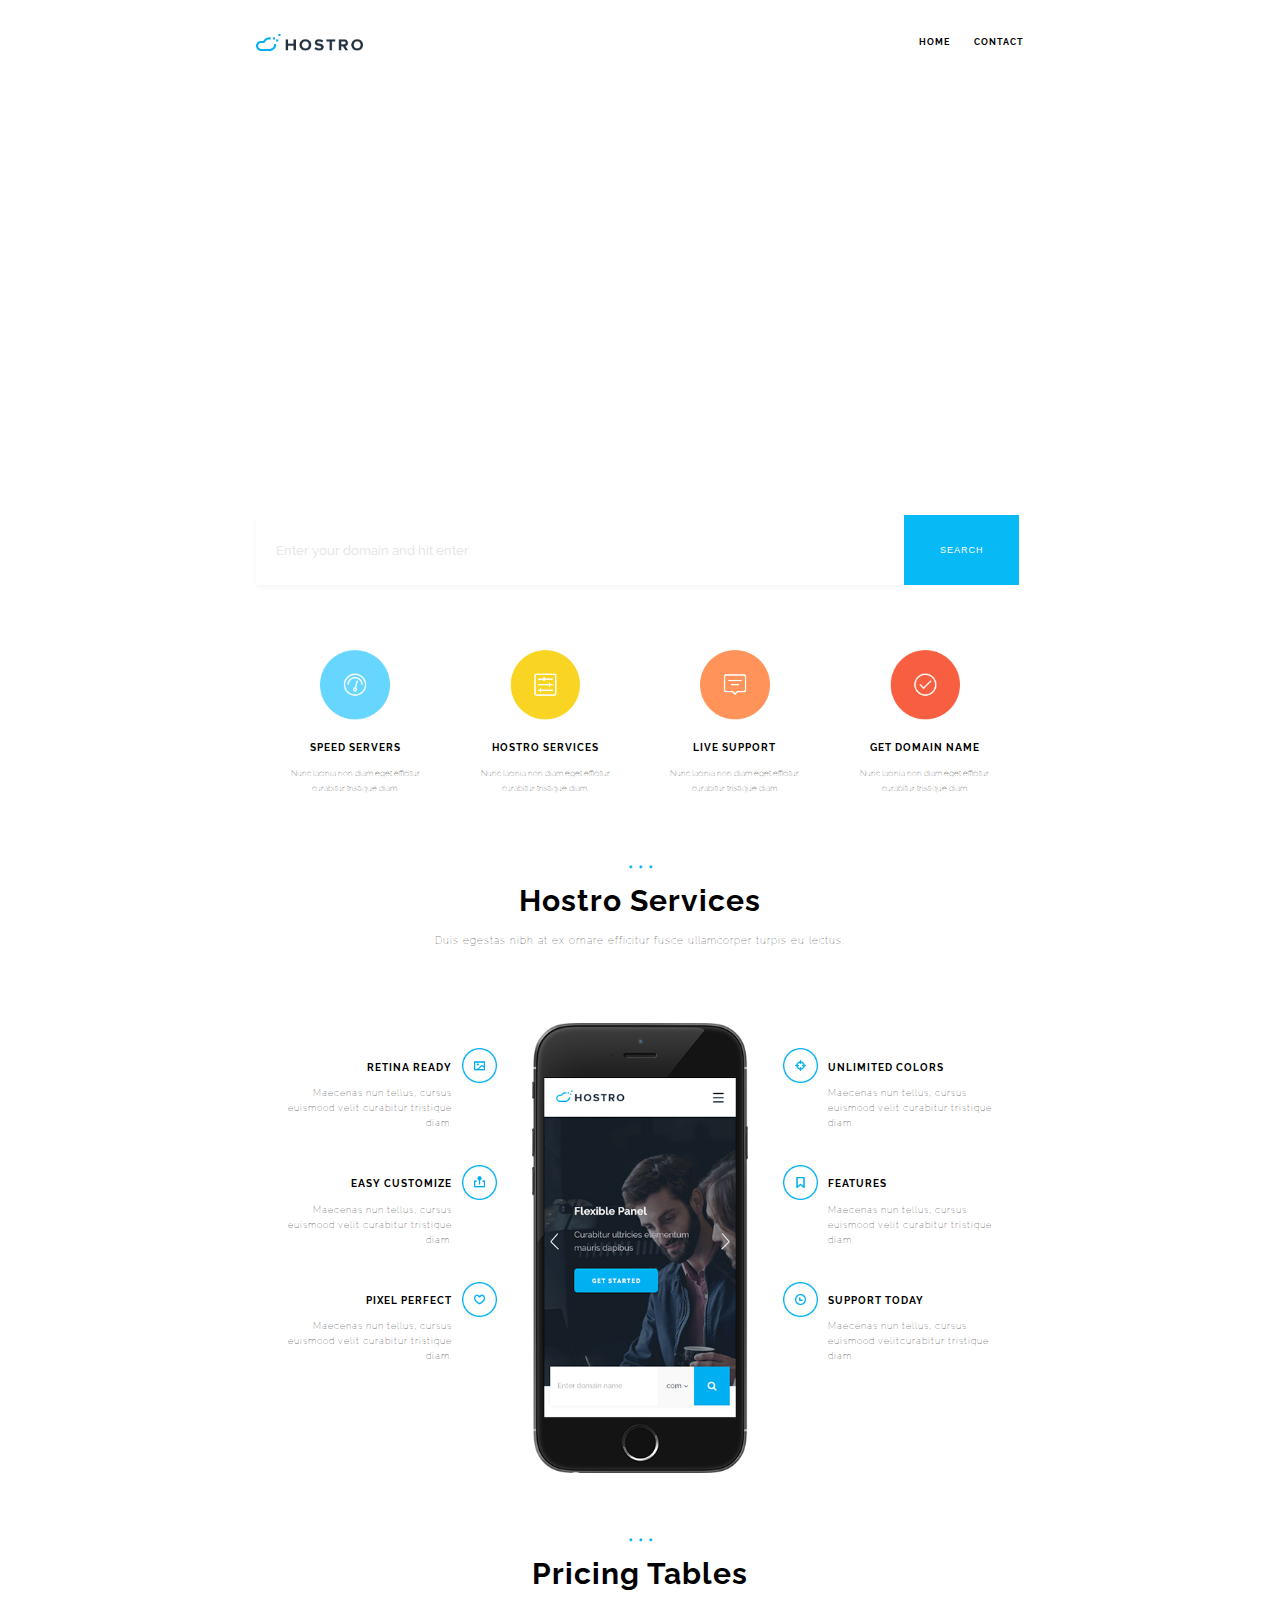
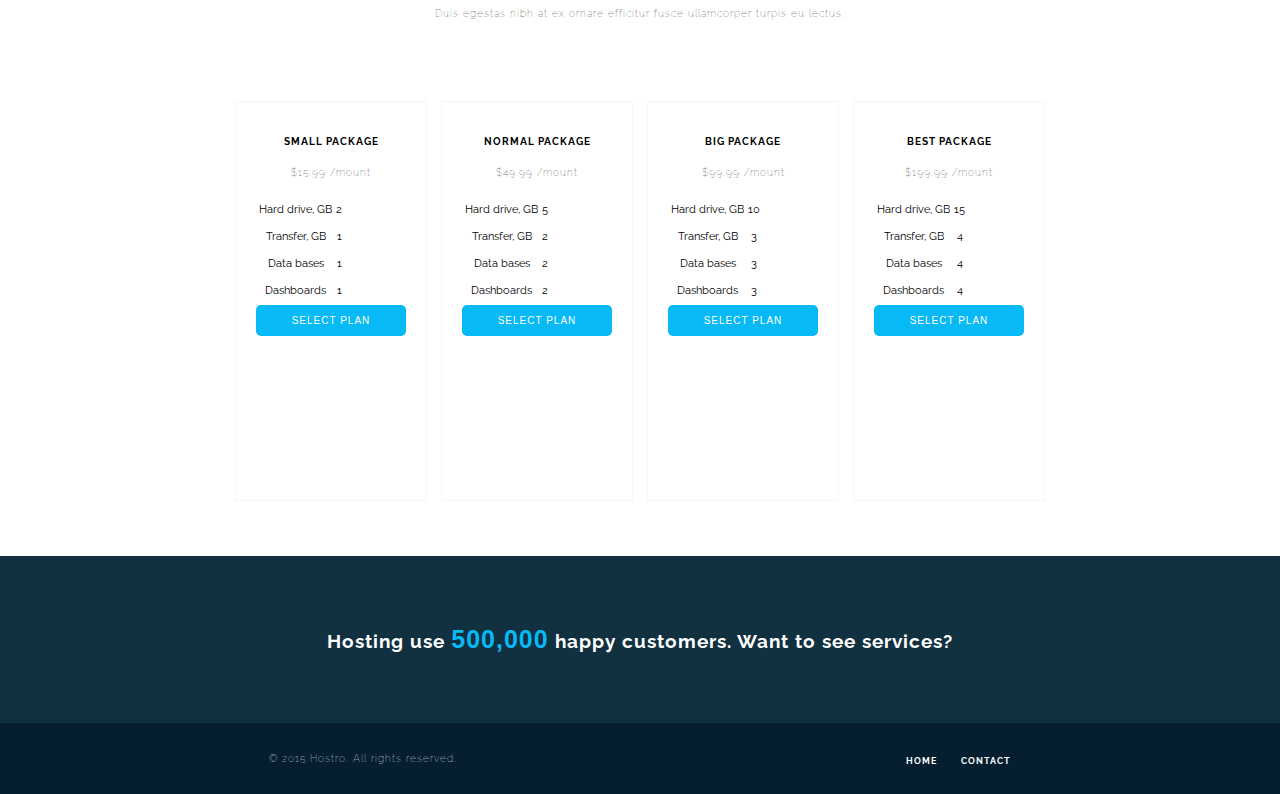
<file: tp03y04/index.html>
<!DOCTYPE html>
<html>
	<head>
		<meta charset="UTF-8">
		<link rel="stylesheet" type="text/css" href="css/style.css"/>
		<title>A web page</title>
		<link href='https://fonts.googleapis.com/css?family=Raleway' rel='stylesheet' type='text/css'>
	</head>
	
	<body>

		<header id="header" class="margenes">
			<h1><a href="#"><img src="images/header-logo.png"/></a></h1>
			<nav class="navbar">
				<ul>
					<li><a href="#">HOME</a></li>
					<li><a href="#">Contact</a></li>
				</ul>
			</nav>
		</header>


		<main>
			<!-- vitrina -->
			<section>

				<div class="banner">
					<div class="bloque margenes">
							<h2>Regular Updates</h2>
							<p>Curabitur ultricies elementum mauris eu dapibus dui
							<br/>aliquet mauris euismond neque a molestie.</p>
					</div>
				</div>
				
				<div>
					<form class="formindex margenes centrar" method="POST" action="login.php">
						<input type="text" id="nombre" name="nombre" value="Enter your domain and hit enter">
						<input type="submit" id="Search" name="Search" value="Search">
					</form>
				</div>

			</section>

			<!-- iconos -->

			<section class="margenes centrar">
				<div class="bullet">
					<img src="images/wid1.png"/>
					<h4>Speed Servers</h4>
					<p>Nunc lacinia non diam eget efficitur curabitur tristique diam.</p>
				</div>

				<div class="bullet">
					<img src="images/wid2.png"/>
					<h4>Hostro Services</h4>
					<p>Nunc lacinia non diam eget efficitur curabitur tristique diam.</p>
				</div>

				<div class="bullet">
					<img src="images/wid3.png"/>
					<h4>Live Support</h4>
					<p>Nunc lacinia non diam eget efficitur curabitur tristique diam.</p>
				</div>

				<div class="bullet">
					<img src="images/wid4.png"/>
					<h4>Get Domain Name</h4>
					<p>Nunc lacinia non diam eget efficitur curabitur tristique diam.</p>
				</div>
			</section>

			<!-- servicios -->

				<section class="intro centrar">
					<img src="images/threedot.png"/>
					<h2>Hostro Services</h3>
					<p>Duis egestas nibh at ex ornare efficitur fusce ullamcorper turpis eu lectus.</p>
				</section>

			<section class="servicios margenes">

				<section class="bloqueservicio1">
					<div class="servicio">
						<div>
							<h4>Retina Ready</h4>
							<p>Maecenas nun tellus, cursus euismood velit curabitur tristique diam.</p>
						</div>
						<div>
							<img src="images/ser1.png"/>
						</div>
					</div>

					<div class="servicio">
						<div>
							<h4>Easy Customize</h4>
							<p>Maecenas nun tellus, cursus euismood velit curabitur tristique diam.</p>
						</div>
						<div>
							<img src="images/ser2.png"/>
						</div>
					</div>

					<div class="servicio">
						<div>
							<h4>Pixel Perfect</h4>
							<p>Maecenas nun tellus, cursus euismood velit curabitur tristique diam.</p>
						</div>
						<div>
							<img src="images/ser3.png"/>
						</div>
					</div>
				</section>
					
				<section class="bloqueservicio celular">
					<img src="images/iphone2.png"/>
				</section>

				<section class="bloqueservicio2">
					<div class="servicio">
						<div>
							<img src="images/ser4.png"/>
						</div>
						<div>
							<h4>Unlimited Colors</h4>
							<p>Maecenas nun tellus, cursus euismood velit curabitur tristique diam.</p>
						</div>
					</div>

					<div class="servicio">
						<div>
							<img src="images/ser5.png"/>
						</div>
						<div>
							<h4>Features</h4>
							<p>Maecenas nun tellus, cursus euismood velit curabitur tristique diam.</p>
						</div>
					</div>

					<div class="servicio">
						<div>
							<img src="images/ser6.png"/>
						</div>
						<div>
							<h4>Support Today</h4>
							<p>Maecenas nun tellus, cursus euismood velitcurabitur tristique diam.</p>
						</div>
					</div>
				</section>
			</section>

			<!-- tabla de precios -->

			<section class="tables margenes centrar">
				<div class="intro">
					<img src="images/threedot.png"/>
					<h2>Pricing Tables</h2>
					<p>Duis egestas nibh at ex ornare efficitur fusce ullamcorper turpis eu lectus.</p>
				</div>

				<div class="pricetable">
					<h4>Small Package</h4>
					<p>$15.99 /mount</p>

					<table>
						<tr>
							<td>Hard drive, GB</td>
							<td>2</td>
						</tr>
						<tr>
							<td>Transfer, GB</td>
							<td>1</td>
						</tr>
						<tr>
							<td>Data bases</td>
							<td>1</td>
						</tr>
						<tr>
							<td>Dashboards</td>
							<td>1</td>
						</tr>
					</table>

					<button>SELECT PLAN</button>
				</div>

				<div class="pricetable">
					<h4>Normal Package</h4>
					<p>$49.99 /mount</p>

					<table>
						<tr>
							<td>Hard drive, GB</td>
							<td>5</td>
						</tr>
						<tr>
							<td>Transfer, GB</td>
							<td>2</td>
						</tr>
						<tr>
							<td>Data bases</td>
							<td>2</td>
						</tr>
						<tr>
							<td>Dashboards</td>
							<td>2</td>
						</tr>
					</table>

					<button>SELECT PLAN</button>
				</div>

				<div class="pricetable">
					<h4>Big Package</h4>
					<p>$99.99 /mount</p>

					<table>
						<tr>
							<td>Hard drive, GB</td>
							<td>10</td>
						</tr>
						<tr>
							<td>Transfer, GB</td>
							<td>3</td>
						</tr>
						<tr>
							<td>Data bases</td>
							<td>3</td>
						</tr>
						<tr>
							<td>Dashboards</td>
							<td>3</td>
						</tr>
					</table>

					<button>SELECT PLAN</button>
				</div>

				<div class="pricetable">
					<h4>Best Package</h4>
					<p>$199.99 /mount</p>

					<table>
						<tr>
							<td>Hard drive, GB</td>
							<td>15</td>
						</tr>
						<tr>
							<td>Transfer, GB</td>
							<td>4</td>
						</tr>
						<tr>
							<td>Data bases</td>
							<td>4</td>
						</tr>
						<tr>
							<td>Dashboards</td>
							<td>4</td>
						</tr>
					</table>

					<button>SELECT PLAN</button>
				</div>
			</section>
			
			<!-- prefooter -->

			<div class="prefooter centrar">
				<h3>Hosting use <span class="span1">500,000</span> happy customers. Want to see services?</h3>
			</div>

			</main>

			<footer>
				<p>© 2015 Hostro. All rights reserved.</p>
				<nav class="navbar">
					<ul>
						<li><a href="#">HOME</a></li>
						<li><a href="#">Contact</a></li>
					</ul>
			</footer>

	</body>
</html>
</file>
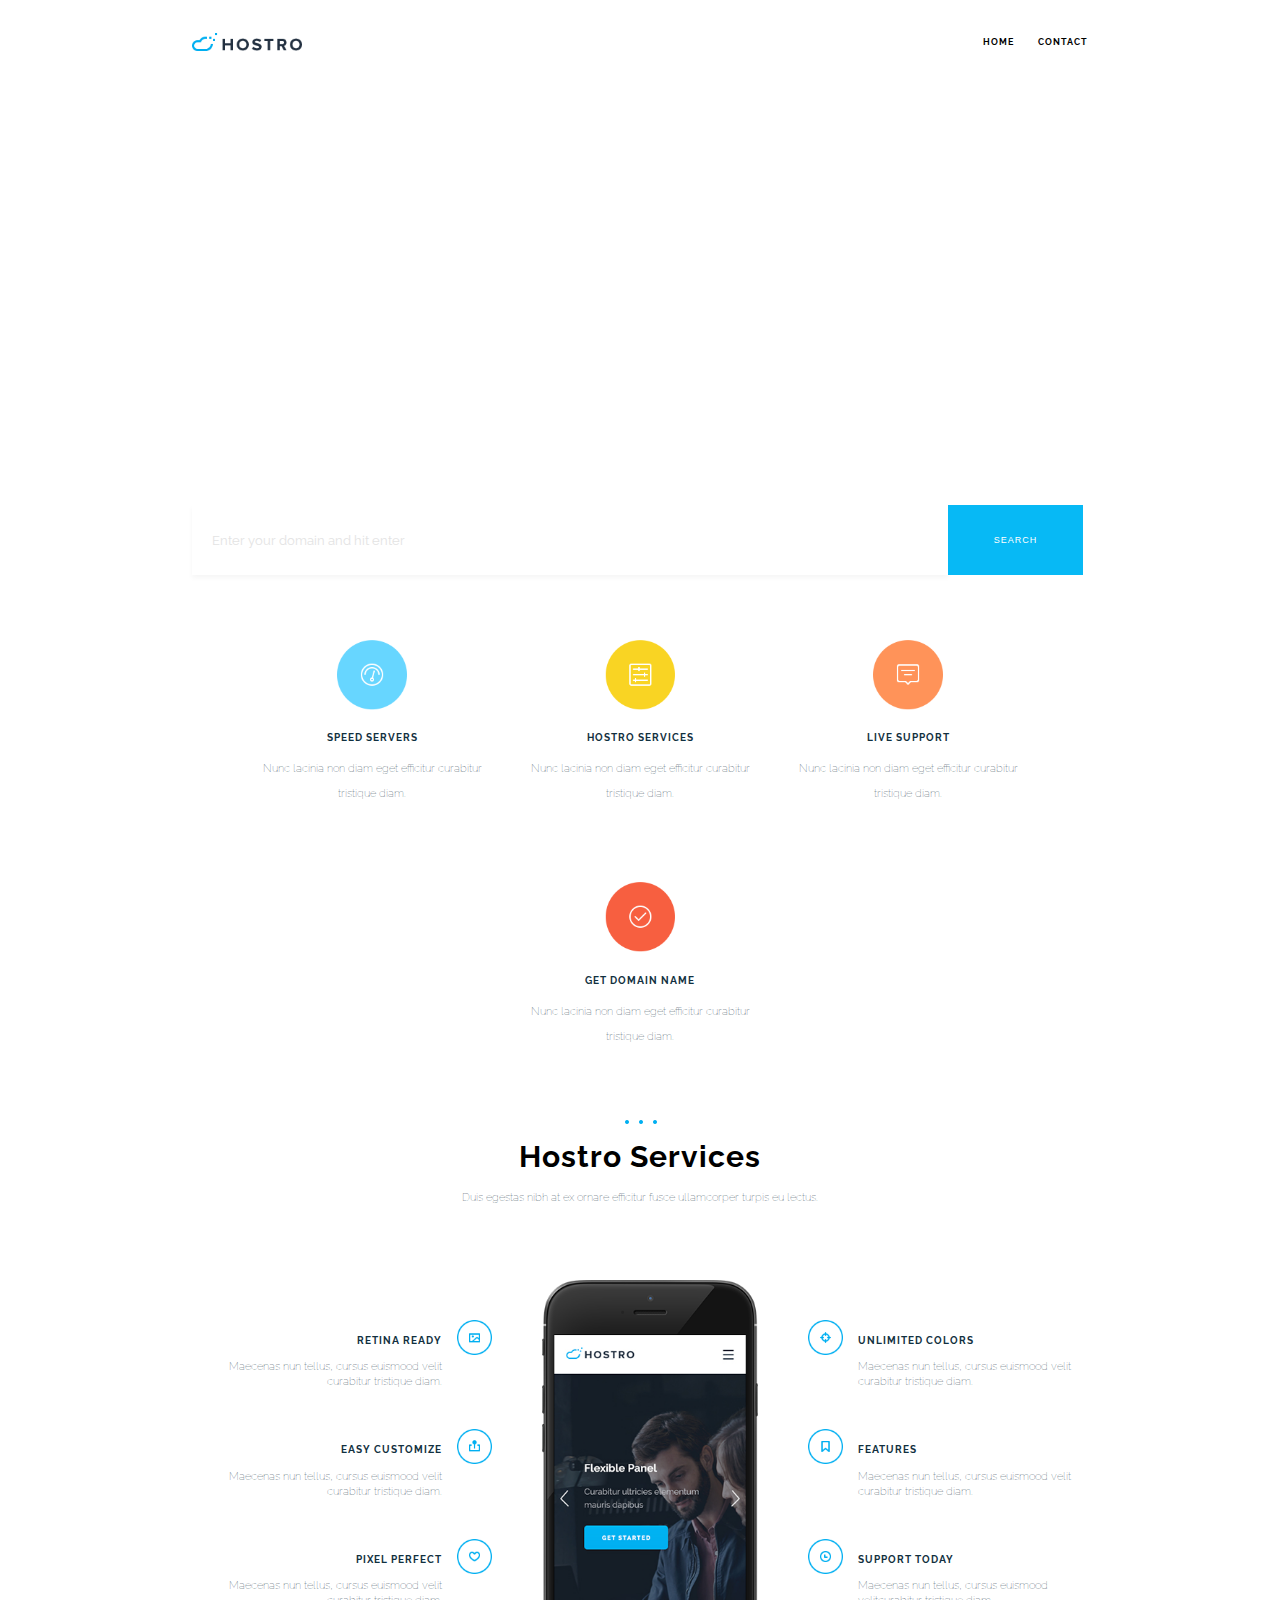
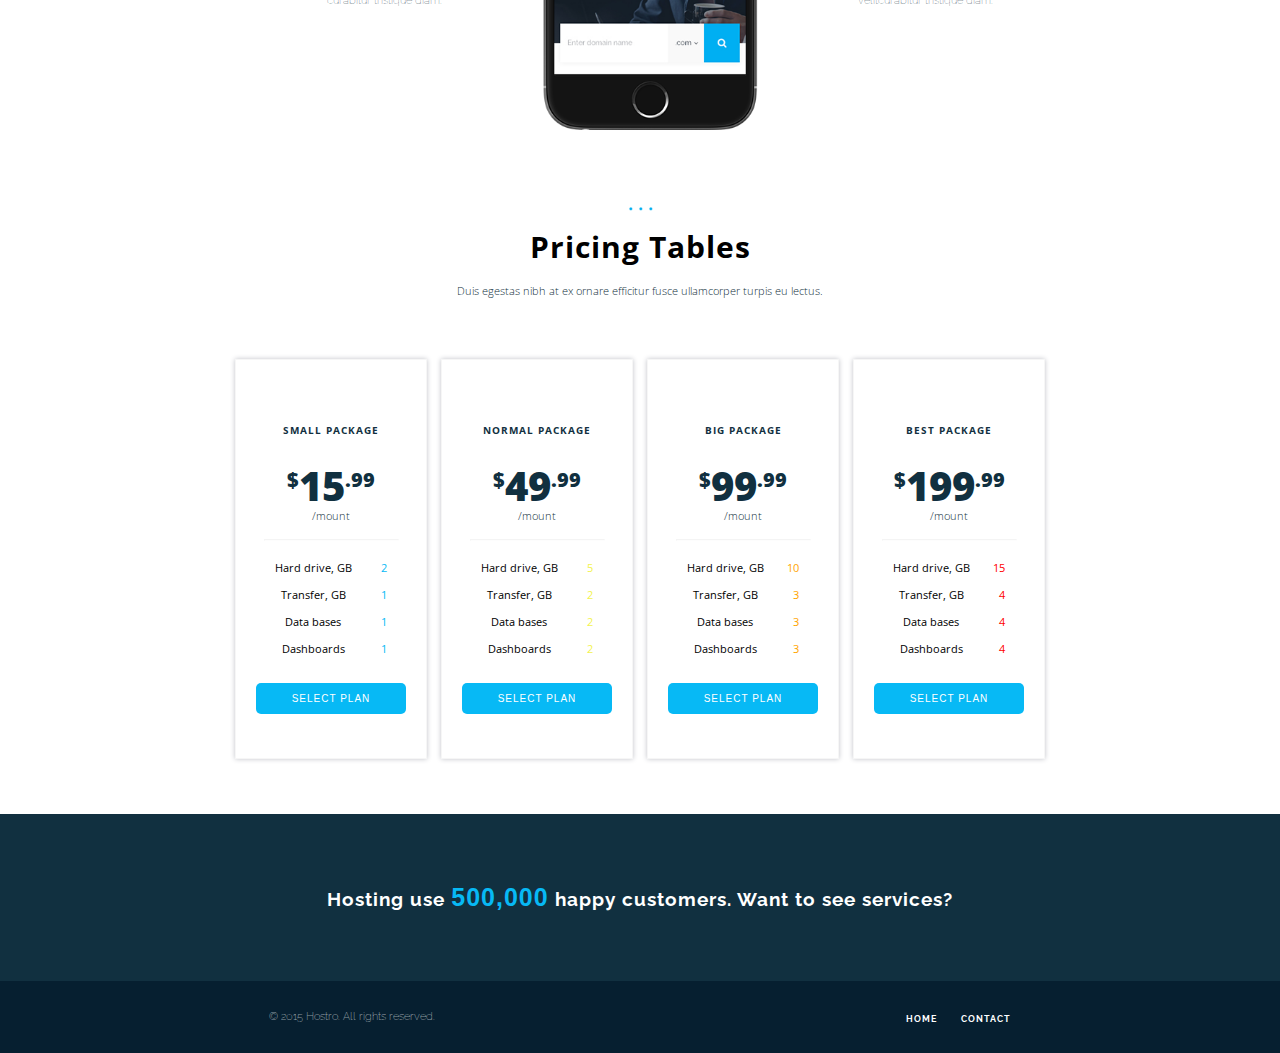
<file: tp06y08/index.html>
<!DOCTYPE html>
<html>
	<head>
		<meta charset="UTF-8">
		<link rel="stylesheet" type="text/css" href="css/style.css"/>
		<title>A web page</title>
		<link href='https://fonts.googleapis.com/css?family=Raleway' rel='stylesheet' type='text/css'>
		<link href='https://fonts.googleapis.com/css?family=Open+Sans' rel='stylesheet' type='text/css'>
	</head>
	
	<body>

		<header id="header" class="margenes">
			<h1><a href="#"><img src="images/header-logo.png"/></a></h1>
			<nav class="navbar">
				<ul>
					<li><a href="#">HOME</a></li>
					<li><a href="#">Contact</a></li>
				</ul>
			</nav>
		</header>


		<main>
			<!-- vitrina -->
			<section>

				<div class="banner">
					<div class="bloque">
							<h2>Regular Updates</h2>
							<p>Curabitur ultricies elementum mauris eu dapibus dui aliquet mauris euismond neque a molestie.</p>
					</div>
				</div>
				
				<div>
					<form class="formindex margenes centrar" method="POST" action="login.php">
						<input type="text" id="nombre" name="nombre" value="Enter your domain and hit enter">
						<input type="submit" id="Search" name="Search" value="Search">
					</form>
				</div>

			</section>

			<!-- iconos -->

			<section class="margenes centrar">
				<div class="bullet">
					<img src="images/wid1.png"/>
					<h4>Speed Servers</h4>
					<p>Nunc lacinia non diam eget efficitur curabitur tristique diam.</p>
				</div>

				<div class="bullet">
					<img src="images/wid2.png"/>
					<h4>Hostro Services</h4>
					<p>Nunc lacinia non diam eget efficitur curabitur tristique diam.</p>
				</div>

				<div class="bullet">
					<img src="images/wid3.png"/>
					<h4>Live Support</h4>
					<p>Nunc lacinia non diam eget efficitur curabitur tristique diam.</p>
				</div>

				<div class="bullet">
					<img src="images/wid4.png"/>
					<h4>Get Domain Name</h4>
					<p>Nunc lacinia non diam eget efficitur curabitur tristique diam.</p>
				</div>
			</section>

			<!-- servicios -->

				<section class="intro centrar">
					<img src="images/threedot.png"/>
					<h2>Hostro Services</h3>
					<p>Duis egestas nibh at ex ornare efficitur fusce ullamcorper turpis eu lectus.</p>
				</section>

			<section class="servicios margenes">

				<section class="bloqueservicio left">
					<div class="servicio">
						<div>
							<img src="images/ser1.png"/>
						</div>
						<div>
							<h4>Retina Ready</h4>
							<p>Maecenas nun tellus, cursus euismood velit curabitur tristique diam.</p>
						</div>
					</div>

					<div class="servicio">
						<div>
							<img src="images/ser2.png"/>
						</div>
						<div>
							<h4>Easy Customize</h4>
							<p>Maecenas nun tellus, cursus euismood velit curabitur tristique diam.</p>
						</div>
					</div>

					<div class="servicio">
						<div>
							<img src="images/ser3.png"/>
						</div>
						<div>
							<h4>Pixel Perfect</h4>
							<p>Maecenas nun tellus, cursus euismood velit curabitur tristique diam.</p>
						</div>
					</div>
				</section>
					
				<section class="bloqueservicio celular">
					<img src="images/iphone2.png"/>
				</section>

				<section class="bloqueservicio right">
					<div class="servicio">
						<div>
							<img src="images/ser4.png"/>
						</div>
						<div>
							<h4>Unlimited Colors</h4>
							<p>Maecenas nun tellus, cursus euismood velit curabitur tristique diam.</p>
						</div>
					</div>

					<div class="servicio">
						<div>
							<img src="images/ser5.png"/>
						</div>
						<div>
							<h4>Features</h4>
							<p>Maecenas nun tellus, cursus euismood velit curabitur tristique diam.</p>
						</div>
					</div>

					<div class="servicio">
						<div>
							<img src="images/ser6.png"/>
						</div>
						<div>
							<h4>Support Today</h4>
							<p>Maecenas nun tellus, cursus euismood velitcurabitur tristique diam.</p>
						</div>
					</div>
				</section>
			</section>

			<!-- tabla de precios -->

			<section class="tables centrar">
				<div class="intro">
					<img src="images/threedot.png"/>
					<h2>Pricing Tables</h2>
					<p>Duis egestas nibh at ex ornare efficitur fusce ullamcorper turpis eu lectus.</p>
				</div>
				<div class="pricetables">
					<div class="pricetable">
						<h4>Small Package</h4>
						<p class="price"><span>$</span>15<span>.99</span></p>
						<p>/mount</p>
						<hr/>
						<table>
						<thead>
							<tr>
								<td></td>
								<td class="t1"></td>
							</tr>
						</thead>
							<tr>
								<td>Hard drive, GB</td>
								<td class="t1">2</td>
							</tr>
							<tr>
								<td>Transfer, GB</td>
								<td class="t1">1</td>
							</tr>
							<tr>
								<td>Data bases</td>
								<td class="t1">1</td>
							</tr>
							<tr>
								<td>Dashboards</td>
								<td class="t1">1</td>
							</tr>
						</table>

						<button>SELECT PLAN</button>
					</div>

					<div class="pricetable">
						<h4>Normal Package</h4>
						<p class="price"><span>$</span>49<span>.99</span></p>
						<p>/mount</p>
						<hr/>
						<table>
						<thead>
							<tr>
								<td></td>
								<td class="t2"></td>
							</tr>
						</thead>
							<tr>
								<td>Hard drive, GB</td>
								<td class="t2">5</td>
							</tr>
							<tr>
								<td>Transfer, GB</td>
								<td class="t2">2</td>
							</tr>
							<tr>
								<td>Data bases</td>
								<td class="t2">2</td>
							</tr>
							<tr>
								<td>Dashboards</td>
								<td class="t2">2</td>
							</tr>
						</table>

						<button>SELECT PLAN</button>
					</div>

					<div class="pricetable">
						<h4>Big Package</h4>
						<p class="price"><span>$</span>99<span>.99</span></p>
						<p>/mount</p>
						<hr/>
						<table>
						<thead>
							<tr>
								<td></td>
								<td class="t3"></td>
							</tr>
						</thead>
							<tr>
								<td>Hard drive, GB</td>
								<td class="t3">10</td>
							</tr>
							<tr>
								<td>Transfer, GB</td>
								<td class="t3">3</td>
							</tr>
							<tr>
								<td>Data bases</td>
								<td class="t3">3</td>
							</tr>
							<tr>
								<td>Dashboards</td>
								<td class="t3">3</td>
							</tr>
						</table>

						<button>SELECT PLAN</button>
					</div>

					<div class="pricetable">
						<h4>Best Package</h4>
						<p class="price"><span>$</span>199<span>.99</span></p>
						<p>/mount</p>
						<hr/>
						<table>
						<thead>
							<tr>
								<td></td>
								<td class="t4"></td>
							</tr>
						</thead>
							<tr>
								<td>Hard drive, GB</td>
								<td class="t4">15</td>
							</tr>
							<tr>
								<td>Transfer, GB</td>
								<td class="t4">4</td>
							</tr>
							<tr>
								<td>Data bases</td>
								<td class="t4">4</td>
							</tr>
							<tr>
								<td>Dashboards</td>
								<td class="t4">4</td>
							</tr>
						</table>

						<button>SELECT PLAN</button>
					</div>
				</div>
			</section>
			
			<!-- prefooter -->

			<div class="prefooter centrar">
				<h3>Hosting use <span class="span1">500,000</span> happy customers. Want to see services?</h3>
			</div>

			</main>

			<footer>
				<p>© 2015 Hostro. All rights reserved.</p>
				<nav class="navbar">
					<ul>
						<li><a href="#">HOME</a></li>
						<li><a href="#">Contact</a></li>
					</ul>
			</footer>

	</body>
</html>
</file>
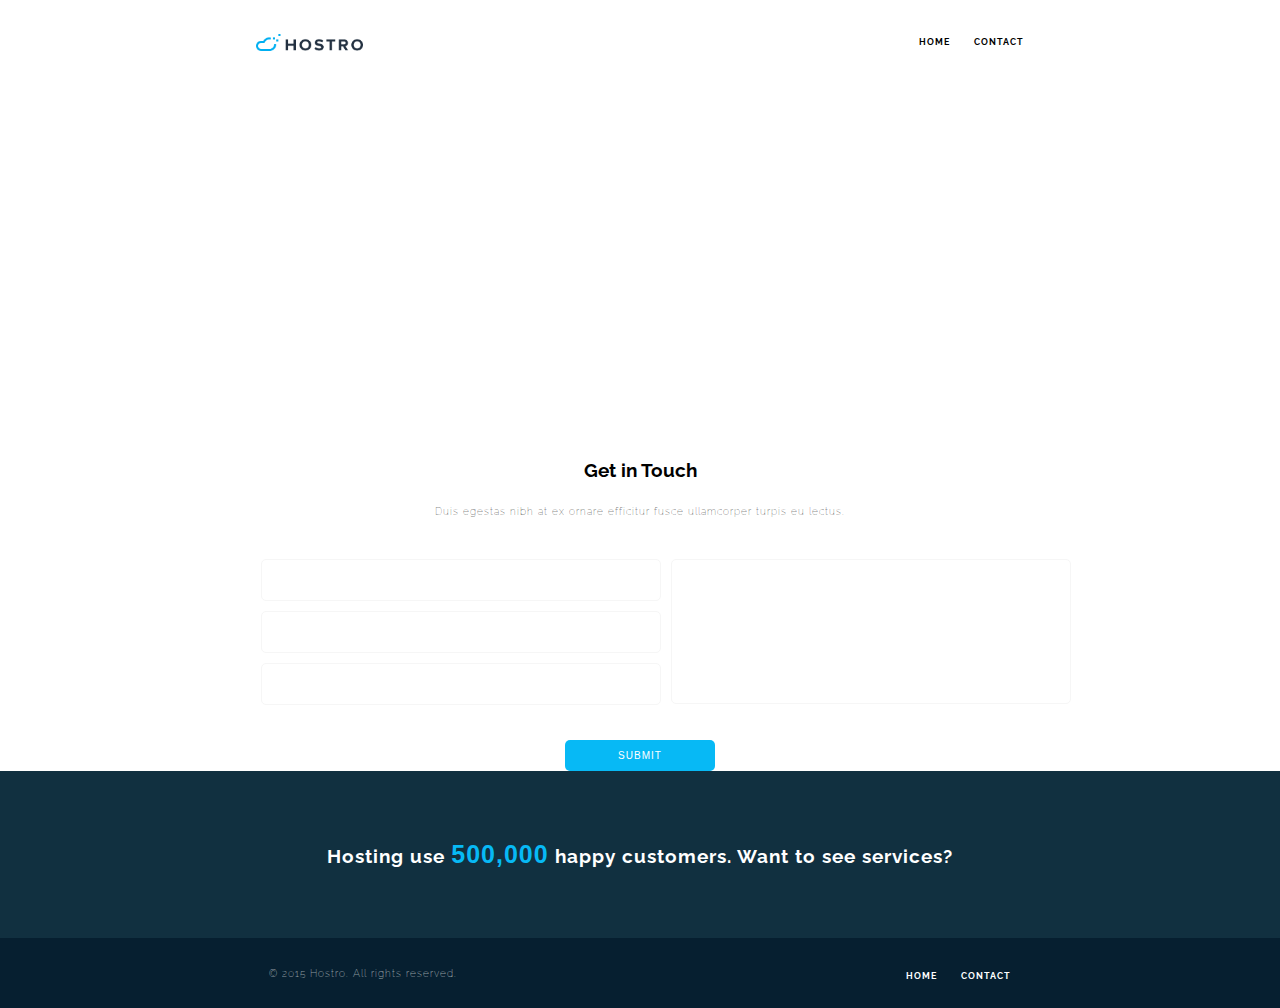
<file: tp03y04/contact.html>
<!DOCTYPE html>
<html>
	<head>
		<meta charset="UTF-8">
		<link rel="stylesheet" type="text/css" href="css/style.css"/>
		<title>Contact</title>
		<link href='https://fonts.googleapis.com/css?family=Raleway' rel='stylesheet' type='text/css'>
	</head>
	
	<body>

		<header id="header" class="margenes">
			<h1><a href="#"><img src="images/header-logo.png"/></a></h1>
			<nav class="navbar">
				<ul>
					<li><a href="#">HOME</a></li>
					<li><a href="#">Contact</a></li>
				</ul>
			</nav>
		</header>


	<main>
		<!-- vitrina -->

				<div class="banner-contact centrar">
					<div class="bloque margenes">
							<h2>Contact</h2>
							<p>Curabitur ultricies elementum mauris eu dapibus dui
							<br/>aliquet mauris euismond neque a molestie.</p>
					</div>
				</div>

		<!-- formulario -->
			
			<section class="margenes centrar">

				<div>
					<h3>Get in Touch</h3>
					<p>Duis egestas nibh at ex ornare efficitur fusce ullamcorper turpis eu lectus.</p>
				</div>

				<div class="formcontact margenes centrar">
					<form method="POST" action="login.php">
						<input type="text" id="Artem" name="Artem">
						<input type="text" id="Subname" name="Subname">
						<input type="text" id="Subject" name="Subject">
					</form>

					<form method="POST" action="login.php">
						<input type="text" id="Message" name="Message">
					</form>
				</div>

			<button>SUBMIT</button>

			</section>
		
		<!-- prefooter -->

			<div class="prefooter centrar">
				<h3>Hosting use <span class="span1">500,000</span> happy customers. Want to see services?</h3>
			</div>


		</main>

			<footer>
				<p>© 2015 Hostro. All rights reserved.</p>
				<nav class="navbar">
					<ul>
						<li><a href="#">HOME</a></li>
						<li><a href="#">Contact</a></li>
					</ul>
			</footer>

	</body>
</html>
</file>
<file: tp03y04/css/style.css>
* {
	box-sizing: border-box;
}


/* index */


#header{
	display: flex;
	align-items:center;
}

footer{
	display: flex;
	align-items:center;
	background-color: #061F30;
	color: #FFF;
	padding-left: 21%;
	padding-right: 21%;
	padding-bottom: 1%;
	padding-top: 1%;
	width: 100%
}

footer a{
	color: white
}

button{
	background-color: #07B9F5;
	border: 0;
	color: #FFF;
	padding: 10px;
	border-radius: 5px;
	font-size: 10px;
	width: 150px;
	letter-spacing: 1px
}

.pricetable tbody{
	font-size: 11px;
	line-height: 23px
}

.prefooter{
	padding: 50px;
	background-color: #113040;
	color: white;
	letter-spacing: 1px;
}

#header img{
	width: 70%
}

.navbar li {
	display: inline-block;
	position: relative;
	padding-left: 20px;
	text-transform: uppercase;
	font-size: 9px;
	font-weight: bold;
	letter-spacing: 1px;
}

footer nav li{
	justify-content: 
}

.navbar{
	margin-left: auto;
}

.margenes{
	width: 60%;
	margin:auto;
}

.centrar{
	text-align: center;
}

.bloqueservicio1{
	display: inline-block;
	text-align: right;
}

.bloqueservicio2{
	display: inline-block;
}


.bloque{
	position: relative;
	top:30%;
	width: 50%
}

.bullet{
	display: inline-block;
	text-align: center;
	margin-top: 60px;
	margin-right: 20px;
	margin-left: 20px;
	width: 19%
}

.banner{
	height: 460px;
	background-image: url("E:/Coderhouse/tp03y04/images/indexbanner-bg3.jpg");
	background-position: left top;
	background-size: 100%;
	color:#FFFFFF;
	background-repeat: no-repeat;
}

.bullet img {
	height: 70px;
	margin: 5px;
}

.bullet p {
	font-size: 8px;
	line-height: 15px;
	letter-spacing: 0px
}

.banner p{
	opacity: 0.7
}

.intro img{
	width: 25px
}

.intro {
	margin-top: 50px;
	margin-bottom: 70px
}

.tables{
	background-image: url("E:/Coderhouse/tp03y04/images/pricing-bg.jpg");
	background-size: 100%;
	width: 100%;
	background-repeat: no-repeat;
	margin-top: -50px;
	padding-top: 50px;
	margin-bottom: 50px
}

.span1 {
	color: #07B9F5;
	font-size: 25px;
	font-family: "Arial",sans-serif
}
.servicios {
	display: flex
}

.bloqueservicio1 p{
	font-size: 9px;
	line-height: 15px
}

.bloqueservicio1 img {
	height: 35px
}

.bloqueservicio2 p{
	font-size: 9px;
	line-height: 15px
}

.bloqueservicio2 img {
	height: 35px
}

.celular img{
	height: 450px
}

.celular {
	text-align: center
}

.servicio {
	width: 82%;
	margin: 25px;
	display: flex;
}

.servicio div img{
	margin-left: 10px;
	margin-right: 10px
}

.pricetable{
	border: 1px solid #f6f6f6;
	margin: 5px;
	height:400px;
	background-color: #FFF;
	display: inline-block;
	padding: 20px;
}

.formindex input[type="text"]{
	height: 70px;
	border: 0px;
	width: 84.4%;
	margin: 0px;
	padding: 20px;
	box-shadow: 0px 3px 5px #F6F6F6;
}

.formindex input[type="submit"]{
	height: 70px;
	border: 0px;
	width: 15%;
	background-color: #07B9F5;
	margin: 0px;
	color: #FFF;
	text-transform: uppercase;
	font-size: 9px;
	letter-spacing: 1px
}

.formindex input[value="Enter your domain and hit enter"]{
	font-family: "Raleway", sans-serif;
	color: #E3E3E3;
}

h1 {
	position: relative;
	display: inline-block;
}

body{
	font-family: "Raleway", sans-serif;
	margin:0px;
}

a {
	text-decoration: none;
	color: black
	}

ul {
	margin: 0
}

p{
	font-size:10px;
	letter-spacing: 1px;
	line-height: 25px;
	font-weight: lighter;
}

h2 {
	font-size: 30px;
	letter-spacing: 1px;
	margin-top: 10px;
	margin-bottom: 10px
}

h4 {
	text-transform: uppercase;
	font-size: 10px;
	letter-spacing: 1px
}

.formindex {
	margin-top: -35px;
	display: flex;
	width: 60%
}

/* contact */

.banner-contact{
	height: 350px;
	background-image: url("E:/Coderhouse/tp03y04/images/indexbanner-bg2.jpg");
	background-position: left top;
	background-size: 100%;
	color:#FFFFFF;
	background-repeat: no-repeat;
}

.formcontact input[type="text"]{
	height: 35px;
	border: 1px solid #f6f6f6;
	border-radius: 5px;
	width: 400px;
	margin: 5px;
	padding: 20px;
}

.formcontact input[name="Message"]{
	height: 145px;
	width: 400px;
	border: 1px solid #f6f6f6;
	border-radius: 5px;
	margin: 5px;
	padding: 20px;
}

.formcontact{
	display: flex;
	width: 100%;
	margin-top: 30px;
	margin-bottom: 30px
}
</file>
<file: tp06y08/css/style.css>
* {
  box-sizing: border-box; }

/* index */
#header {
  display: flex;
  align-items: center; }
  #header img {
    width: 110px; }

.price {
  font-size: 40px;
  font-family: "Open Sans", sans-serif;
  font-weight: 900;
  margin-bottom: -7px;
  margin-top: 30px; }
  .price span {
    vertical-align: super;
    font-size: 20px; }

footer {
  display: flex;
  align-items: center;
  background-color: #061F30;
  color: #FFF;
  padding-left: 21%;
  padding-right: 21%;
  padding-bottom: 1%;
  padding-top: 1%;
  width: 100%; }
  footer a {
    color: white; }
  footer p {
    color: white; }

button {
  background-color: #07B9F5;
  border: 0px;
  color: #FFF;
  padding: 10px;
  border-radius: 5px;
  font-size: 10px;
  width: 150px;
  letter-spacing: 1px; }

.pricetable tbody {
  font-size: 11px;
  line-height: 23px; }
  .pricetable tbody h4 {
    font-weight: 1000; }

.prefooter {
  padding: 50px;
  background-color: #113040;
  color: white;
  letter-spacing: 1px; }

.navbar {
  margin-left: auto; }
  .navbar li {
    display: inline-block;
    position: relative;
    padding-left: 20px;
    text-transform: uppercase;
    font-size: 9px;
    font-weight: bold;
    letter-spacing: 1px; }

.margenes {
  width: 70%;
  margin: auto; }

.centrar {
  text-align: center; }

.bloqueservicio {
  width: 30%;
  display: inline-block;
  vertical-align: top;
  margin-left: 20px; }
  .bloqueservicio p {
    font-size: 11px;
    line-height: 15px; }
  .bloqueservicio img {
    height: 35px; }

.celular {
  text-align: center; }
  .celular img {
    height: 450px; }

.servicio {
  margin-bottom: 40px;
  margin-top: 40px; }

.left .servicio {
  text-align: right; }
  .left .servicio h4 {
    margin-right: 50px;
    padding-top: 15px; }
  .left .servicio img {
    float: right; }
  .left .servicio p {
    margin-right: 50px; }

.right .servicio {
  text-align: left; }
  .right .servicio h4 {
    margin-left: 50px;
    padding-top: 15px; }
  .right .servicio img {
    float: left; }
  .right .servicio p {
    margin-left: 50px; }

.bloque {
  position: relative;
  top: 30%;
  width: 300px;
  float: left;
  margin-left: 15%; }

.bullet {
  display: inline-block;
  text-align: center;
  margin-top: 60px;
  margin-right: 20px;
  margin-left: 20px;
  width: 19%; }
  .bullet img {
    height: 70px;
    margin: 5px; }
    .bullet img p {
      font-size: 8px;
      line-height: 15px;
      letter-spacing: 0px; }

.servicios {
  text-align: center; }

.banner {
  height: 460px;
  background-image: url("E:/Coderhouse/tp03y04/images/indexbanner-bg3.jpg");
  background-position: left top;
  background-size: cover;
  color: #FFFFFF;
  background-repeat: no-repeat; }
  .banner p {
    opacity: 0.7;
    letter-spacing: 1px;
    color: white; }

.tables .intro {
  margin-top: 50px;
  margin-bottom: 70px;
  background-image: url("E:/Coderhouse/tp03y04/images/pricing-bg.jpg");
  background-repeat: no-repeat;
  background-size: cover;
  background-position: top center;
  height: 400px;
  padding-top: 10px; }
  .tables .intro img {
    width: 25px; }

.intro {
  margin-top: 50px;
  margin-bottom: 70px; }

.tables {
  width: 100%;
  margin-top: -50px;
  padding-top: 50px;
  margin-bottom: 50px;
  font-family: "Open Sans", sans-serif; }

hr {
  opacity: 0.1;
  width: 90%; }

.t1 {
  width: 30%;
  text-align: right;
  color: #07B9F5; }

.t2 {
  width: 30%;
  text-align: right;
  color: #f3f34e; }

.t3 {
  width: 30%;
  text-align: right;
  color: orange; }

.t4 {
  width: 30%;
  text-align: right;
  color: red; }

@media all and (max-width: 1300px) {
  .formindex {
    width: 60%; }

  .bullet {
    width: 25%; }

  .margenes {
    width: 70%; } }
@media all and (max-width: 1000px) {
  .formindex {
    width: 100%; }

  .bullet {
    width: 40%; }

  .margenes {
    width: 90%; }

  .pricetable {
    width: 40%; }

  .bloqueservicio {
    width: 100%; }

  .left .servicio {
    text-align: left; }
    .left .servicio h4 {
      margin-left: 50px;
      padding-top: 15px; }
    .left .servicio img {
      float: left; }
    .left .servicio p {
      margin-left: 50px; } }
@media all and (max-width: 500px) {
  .bullet {
    width: 100%; }

  .pricetable {
    width: 80%; }

  .bloqueservicio {
    width: 100%; } }
table {
  margin: auto;
  margin-bottom: 20px; }

.span1 {
  color: #07B9F5;
  font-size: 25px;
  font-family: "Arial", sans-serif; }

.pricetable {
  border: 1px solid #f6f6f6;
  margin: 5px;
  height: 400px;
  background-color: #FFF;
  display: inline-block;
  padding: 20px;
  box-shadow: 0px 0px 5px #c2c3c9;
  padding-top: 50px; }

.pricetables {
  margin-top: -300px; }

.formindex {
  margin-top: -35px;
  display: flex; }
  .formindex input[type="text"] {
    height: 70px;
    border: 0px;
    width: 84.4%;
    margin: 0px;
    padding: 20px;
    box-shadow: 0px 3px 5px #F6F6F6; }
  .formindex input[type="submit"] {
    height: 70px;
    border: 0px;
    width: 15%;
    background-color: #07B9F5;
    margin: 0px;
    color: #FFF;
    text-transform: uppercase;
    font-size: 9px;
    letter-spacing: 1px; }
  .formindex input[value="Enter your domain and hit enter"] {
    font-family: "Raleway", sans-serif;
    color: #E3E3E3; }

h1 {
  position: relative;
  display: inline-block; }

body {
  font-family: "Raleway", sans-serif;
  margin: 0px; }

a {
  text-decoration: none;
  color: black; }

ul {
  margin: 0; }

p {
  font-size: 11px;
  line-height: 25px;
  font-weight: lighter;
  color: #113040; }

h2 {
  font-size: 30px;
  letter-spacing: 1px;
  margin-top: 10px;
  margin-bottom: 10px; }

h4 {
  text-transform: uppercase;
  font-size: 10px;
  letter-spacing: 1px;
  color: #113040; }

/* contact */
.banner-contact {
  height: 350px;
  background-image: url("E:/Coderhouse/tp03y04/images/indexbanner-bg2.jpg");
  background-position: left top;
  background-size: 100%;
  color: #FFFFFF;
  background-repeat: no-repeat; }

.formcontact {
  display: flex;
  width: 100%;
  margin-top: 30px;
  margin-bottom: 30px; }
  .formcontact input[name="Message"] {
    height: 145px;
    width: 400px;
    border: 1px solid #f6f6f6;
    border-radius: 5px;
    margin: 5px;
    padding: 20px; }
  .formcontact input[type="text"] {
    height: 35px;
    border: 1px solid #f6f6f6;
    border-radius: 5px;
    width: 400px;
    margin: 5px;
    padding: 20px; }

/*# sourceMappingURL=style.css.map */
</file>
